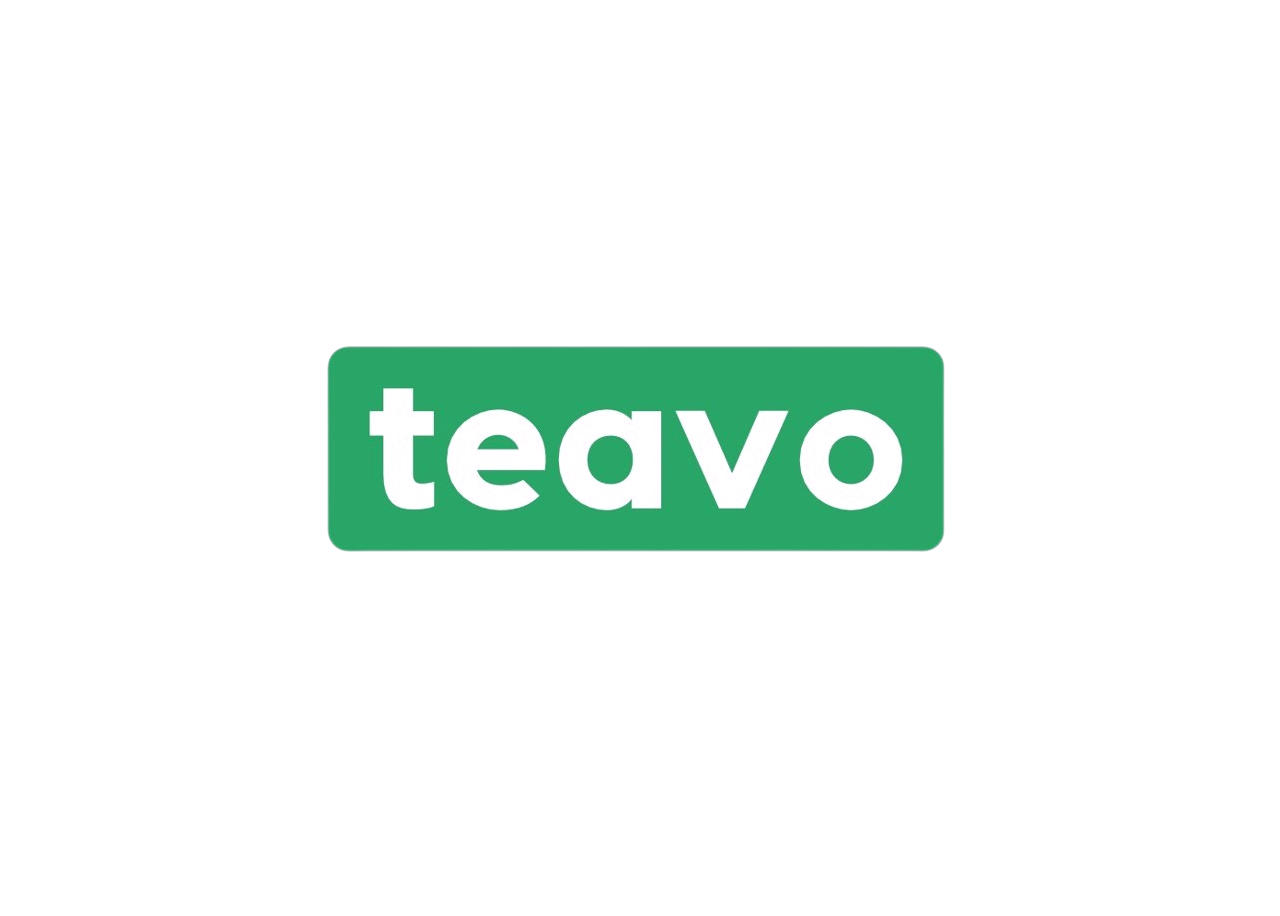
<file: Landing/index.html>
<!DOCTYPE html>
<html>
<head>
    <style>
        .center {
            display: flex;
            justify-content: center;
            align-items: center;
            height: 100vh;
        }
    </style>
</head>
<body>
    <div class="center">
        <img src="teavofull.png" alt="Teavo">
    </div>
</body>
</html>
</file>
